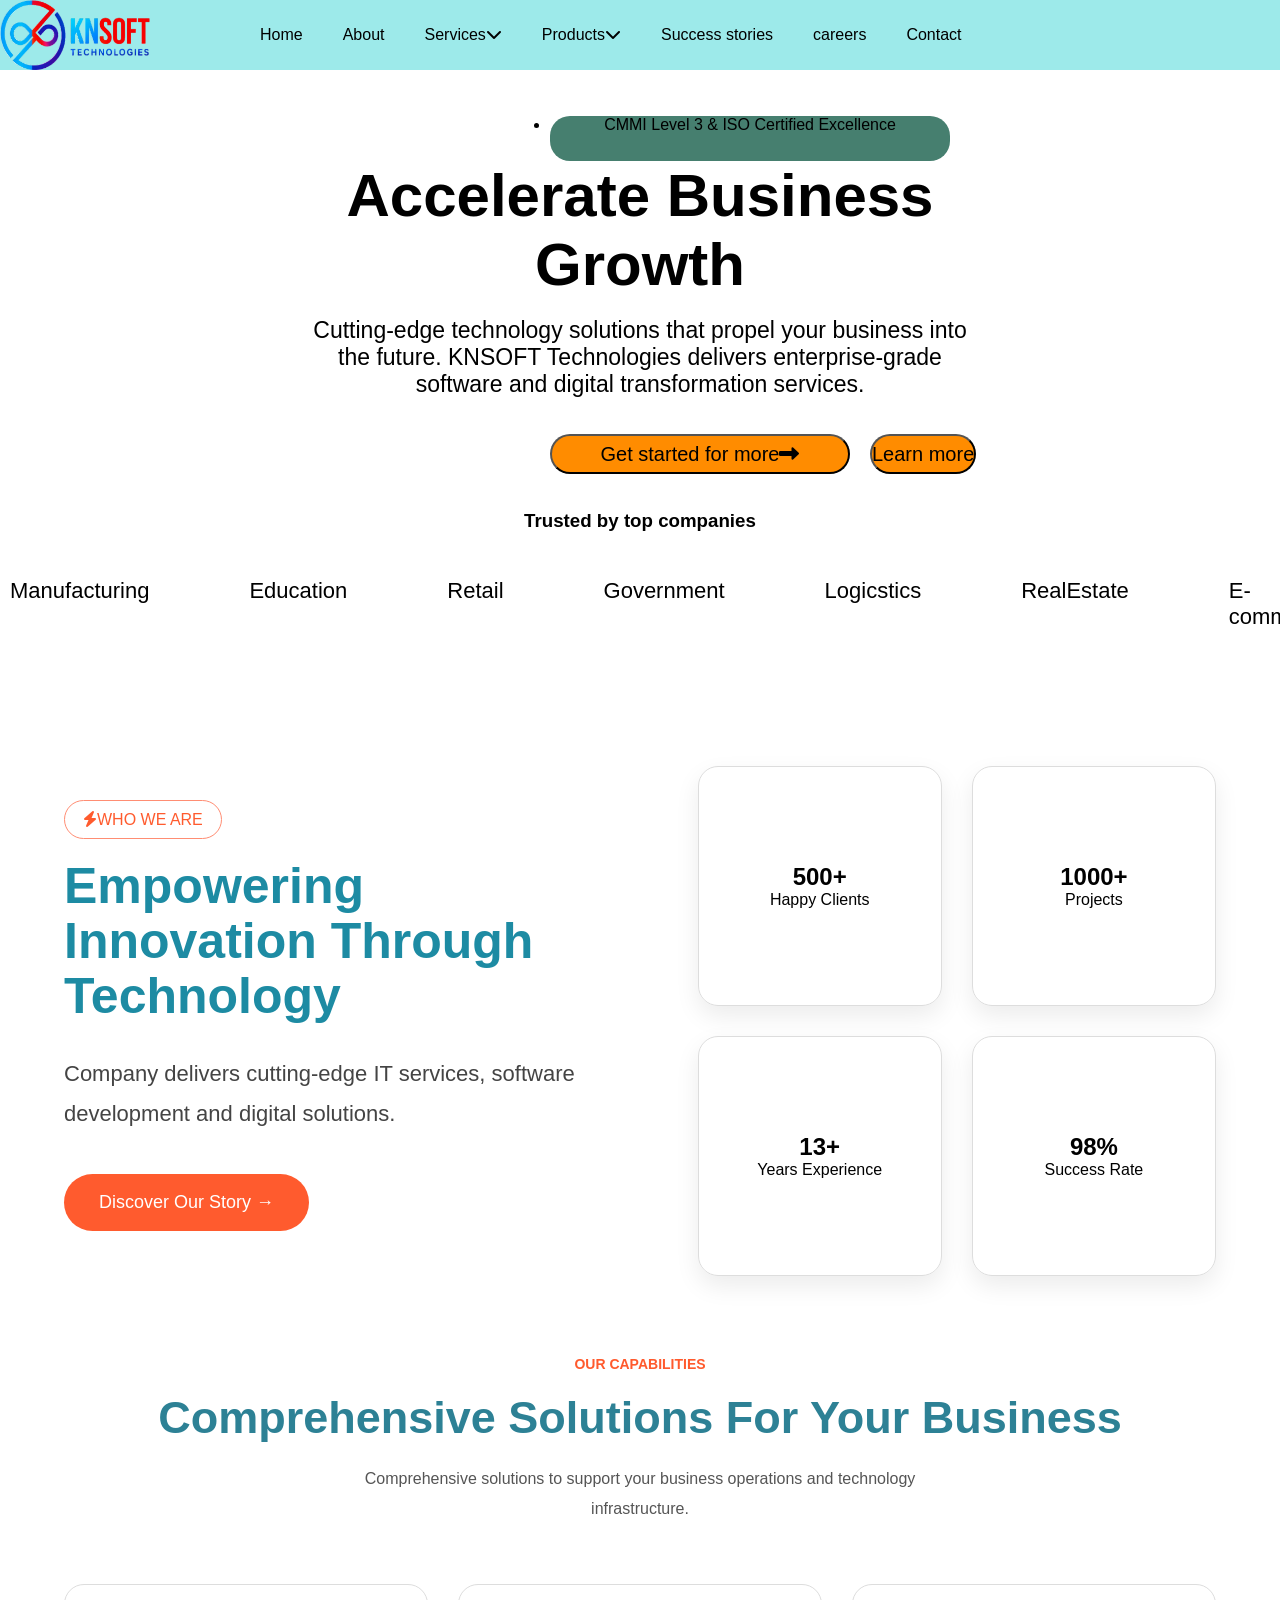
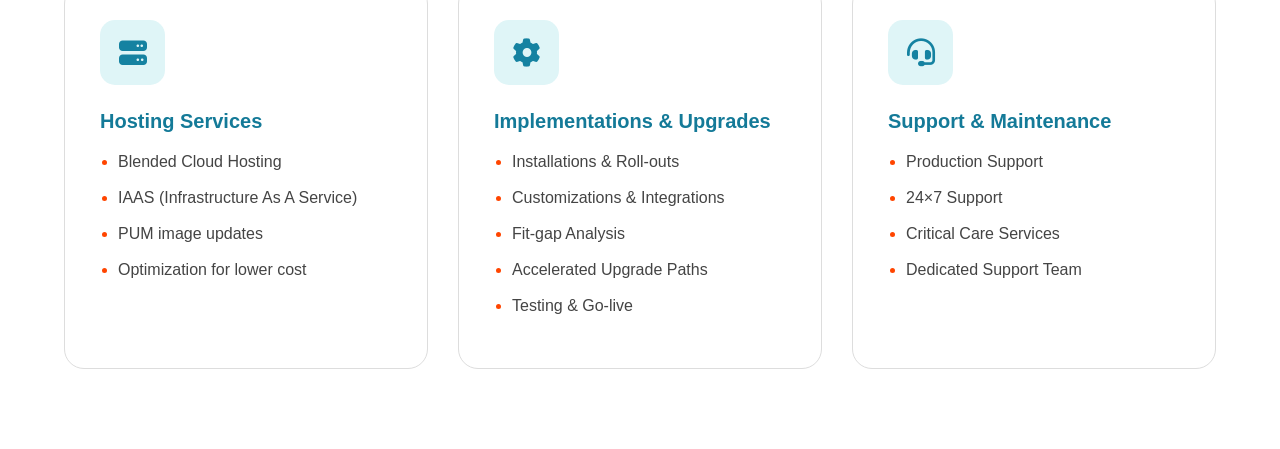
<file: knsoft/index.html>
<!doctype html>
<html lang="en">
  <head>
    <meta charset="UTF-8" />
    <meta name="viewport" content="width=device-width, initial-scale=1.0" />
    <title>Document</title>
    <link rel="stylesheet" href="./knsoft.css" />
   <link rel="stylesheet" href="https://cdnjs.cloudflare.com/ajax/libs/font-awesome/6.7.2/css/all.min.css" >
  </head>
  <body>
    <nav>
      <div>
        <img src="../assets/image copy 25.png" alt="" />
        <ol>
          <li>Home</li>
          <li>About</li>
          <li>Services<i class="fa-solid fa-chevron-down"></i></li>
          <li>Products<i class="fa-solid fa-chevron-down"></i></li>
          <li>Success stories</li>
          <li>careers</li>
          <li>Contact</li>
        </ol>
      </div>
      <div>
        <i  id="b6" class="fa-solid fa-magnifying-glass"></i>
        <button id="b1">Contact us</button>
      </div>
    </nav><br><br>
    <section id="subnav">
     <p><ul ><li id="p1">CMMI Level 3 & ISO Certified Excellence</li></ul></p>
     <h1>Accelerate Business <br> Growth</h1>
     <!-- <h1>Transform Your Digital <br>Vision</h1>
     <h1>Empower Digital Transformation</h1> -->
       
     <br>
     <p>Cutting-edge technology solutions that propel your business into <br> the future. KNSOFT Technologies delivers enterprise-grade <br>software and digital transformation services.</p><br><br>
     <span><button id="b2">Get started for more<i class="fa-solid fa-right-long"></i></button><button id="b4" >Learn more</button></span><br><br>
     <h3 >Trusted by top companies</h3><br><br>
     <div class="ol">
       <ol>
        <li>Manufacturing</li>
        <li>Education</li>
        <li>Retail</li>
        <li>Government</li>
        <li>Logicstics</li>
        <li>RealEstate</li>
        <li>E-commerce</li>
        <li>Hospital</li>
       </ol> 
     </div>
    </section>
    <section class="sec1">

    <div class="div1">

        <span class="tag"><i class="fa-solid fa-bolt"></i>WHO WE ARE</span>

        <h1>Empowering Innovation Through Technology</h1>

        <p>
            Company delivers cutting-edge IT services,
            software development and digital solutions.
        </p>

        <button>Discover Our Story →</button>

    </div>

    <div class="div2">

        <div class="d9">
            <h2>500+</h2>
            <p>Happy Clients</p>
        </div>

        <div class="d9">
            <h2>1000+</h2>
            <p>Projects</p>
        </div>

        <div class="d9">
            <h2>13+</h2>
            <p>Years Experience</p>
        </div>

        <div class="d9">
            <h2>98%</h2>
            <p>Success Rate</p>
        </div>

    </div>

</section>
<section class="sec2">

    <p class="s1">OUR CAPABILITIES</p>

    <h1>Comprehensive Solutions For Your Business</h1>

    <p class="desc">
        Comprehensive solutions to support your business operations and
        technology infrastructure.
    </p>

    <div class="c2">

        <div class="c3">
            <div class="icon">
                <i class="fa-solid fa-server"></i>
            </div>

            <h2>Hosting Services</h2>

            <ul>
                <li>Blended Cloud Hosting</li>
                <li>IAAS (Infrastructure As A Service)</li>
                <li>PUM image updates</li>
                <li>Optimization for lower cost</li>
            </ul>
        </div>

        <div class="c3">
            <div class="icon">
                <i class="fa-solid fa-gear"></i>
            </div>

            <h2>Implementations & Upgrades</h2>

            <ul>
                <li>Installations & Roll-outs</li>
                <li>Customizations & Integrations</li>
                <li>Fit-gap Analysis</li>
                <li>Accelerated Upgrade Paths</li>
                <li>Testing & Go-live</li>
            </ul>
        </div>

        <div class="c3">
            <div class="icon">
                <i class="fa-solid fa-headset"></i>
            </div>

            <h2>Support & Maintenance</h2>

            <ul>
                <li>Production Support</li>
                <li>24×7 Support</li>
                <li>Critical Care Services</li>
                <li>Dedicated Support Team</li>
            </ul>
        </div>

    </div>

</section>

  </body>
</html>
</file>
<file: knsoft/knsoft.css>
*{
    margin: 0%;
    padding: 0%;
    box-sizing: border-box ;
    font-family: var(--fontFamilyCondensed, Arial, sans-serif);
}
nav{
    /* border:2px solid; */
    display: flex;
    /* gap: 9%; */
    background-color: rgb(157, 234, 234);
    /* color: white; */
    height: 70px;
    position: sticky;
    
}
nav div{
     /* border:2px solid; */
     height: 70px;
     /* width: 600px; */
     display: flex;
     /* align-items: flex-start; */
     justify-content:center;
     align-items: center;
     gap: 20px;
}
nav img{
    height: 70px;
    width: 150px;
    /* margin-left: 20px; */
}
nav div ol{
    /* border: 2px solid; */
    width: 800px;
      list-style: none;
      display: flex;
      gap: 40px;
      margin-left: 90px;

}
nav div button{
    width: 130px;
    margin-left: 10px;
    height: 30px;
    text-align: center;
    justify-content: center;
    align-items: center;
     font-size:20px ;
     gap: 2px;
     background-color: orangered;
     border-radius: 30px;
}
#b1:hover {
    visibility: hidden;
}
#b6 {
    color: rgb(253, 248, 248);
    margin-left: 250px;
    font-size: 22px;
}
#subnav{
    /* border: 2px solid; */
    height: 600px;
    /* width: ; */
    background-image: url();
}
#p1{
    /* border: 2px solid; */
    margin-top: 10px;
    height: 45px;
    text-align: center;
    width: 400px;
    border-radius: 20px;
    align-items: center;
    justify-content: center;
    margin-left: 550px;
    gap: 2px;
    background-color: rgb(70, 127, 111);
}
#subnav h1{
    font-size: 60px;
    /* margin-left: 60px; */
    text-align: center;

}#subnav p{
    font-size: 23px;
    text-align: center;
}

#subnav h3{
    text-align: center;
}
#subnav ol{
    display: flex;
    /* border: 2px solid; */
    height: 40px;
    gap: 80px;
    font-size: 20px;

}


.ol ol{
    list-style: none;
    padding: 0;
}

.ol li{
    font-size: 22px;
    padding: 10px;
    animation: move 2s ease-in-out infinite alternate;
}

@keyframes move{
    from{
        transform: translateX(12px);
    }
    to{
        transform: translateX(50px);
    }
}
#b2{
    margin-left: 550px;
    text-align: center;
    background-color: darkorange;
    font-size: 20px;
    border-radius: 20px;
    height: 40px;
    width: 300px;
}
#b4{
      text-align: center;
    background-color: darkorange;
    font-size: 20px;
    border-radius: 25px;
}
#subnav span{
    display: flex;
    gap: 20px;
}
.sec1{
    width:90%;
    margin:auto;
    display:flex;
    justify-content:space-between;
    align-items:center;
    margin-top:50px;
}

.div1{
    width:45%;
}

.tag{
    border:1px solid #ff8d73;
    padding:10px 18px;
    border-radius:25px;
    color:#ff5b2e;
}

.div1 h1{
    font-size:50px;
    color:#1d8ba3;
    margin:30px 0;
    line-height:1.1;
}

.div1 p{
    font-size:22px;
    line-height:40px;
    color:#444;
}

.div1 button{
    margin-top:40px;
    padding:18px 35px;
    border:none;
    background:#ff5b2e;
    color:white;
    border-radius:30px;
    font-size:18px;
}

.div2{
    width:45%;
    display:grid;
    grid-template-columns:repeat(2,1fr);
    gap:30px;
}

.d9{
    height:240px;
    border:1px solid #ddd;
    border-radius:20px;
    display:flex;
    flex-direction:column;
    justify-content:center;
    align-items:center;
    box-shadow:0 10px 25px rgba(0,0,0,.08);
}

.card h2{
    font-size:60px;
    color:#7baeba;
}

.card p{
    font-size:22px;
    margin-top:10px;
}
*{
    margin:0;
    padding:0;
    box-sizing:border-box;
    font-family:Arial, Helvetica, sans-serif;
}

.sec2{
    width:90%;
    margin:80px auto;
    text-align:center;
}

.s1{
    color:#ff5a2d;
    /* letter-spacing:4px; */
    font-size:14px;
    font-weight:bold;
    margin-bottom:20px;
}

.sec2 h1{
    font-size:45px;
    color:#2d8195;
    margin-bottom:20px;
}

.desc{
    width:650px;
    margin:auto;
    color:#555;
    line-height:30px;
    margin-bottom:60px;
}

.c2{
    display:grid;
    grid-template-columns:repeat(3,1fr);
    gap:30px;
}

.c3{
    background:#fff;
    border:1px solid #ddd;
    border-radius:20px;
    padding:35px;
    text-align:left;
    transition:.4s;
}

.c3:hover{
    transform:translateY(-8px);
    box-shadow:0 15px 30px rgba(0,0,0,.1);
}

.icon{
    width:65px;
    height:65px;
    background:#dff5f7;
    border-radius:15px;
    display:flex;
    justify-content:center;
    align-items:center;
    font-size:28px;
    color:#1582a1;
    margin-bottom:25px;
}

.c3 h2{
    color:#147a98;
    margin-bottom:20px;
    font-size:20px;
}

.c3 ul{
    padding-left:18px;
}

.c3 li{
    margin-bottom:18px;
    color:#444;
}

.c3 li::marker{
    color:orangered;
}
</file>
